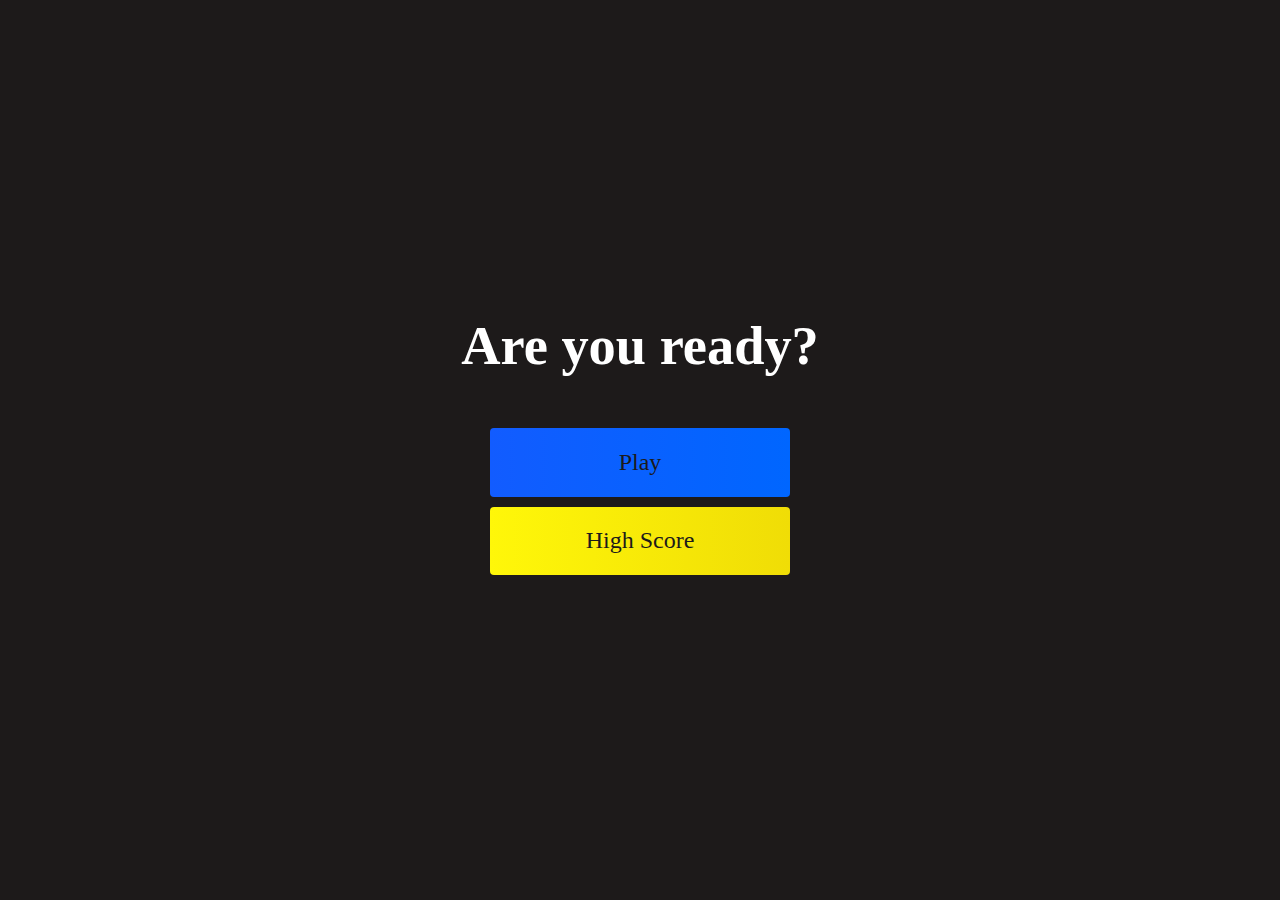
<file: index.html>
<!DOCTYPE html>
<html lang="en">
<head>
    <meta charset="UTF-8">
    <meta http-equiv="X-UA-Compatible" content="IE=edge">
    <meta name="viewport" content="width=device-width, initial-scale=1.0">
    <link rel="stylesheet" href="styles.css">
    <title>Quiz app</title>
</head>
<body>
    <div class="container">
        <div id="home" class="flex-flex-column flex-center">
            <h1>Are you ready?</h1>
            <div class="btns-container">
                <a href="/game.html" class="btn">Play</a>
                <a href="/highscores.html" id="highscore-btn" class="btn">High Score</a>
            </div>
        </div>
    </div>
</body>
</html>
</file>
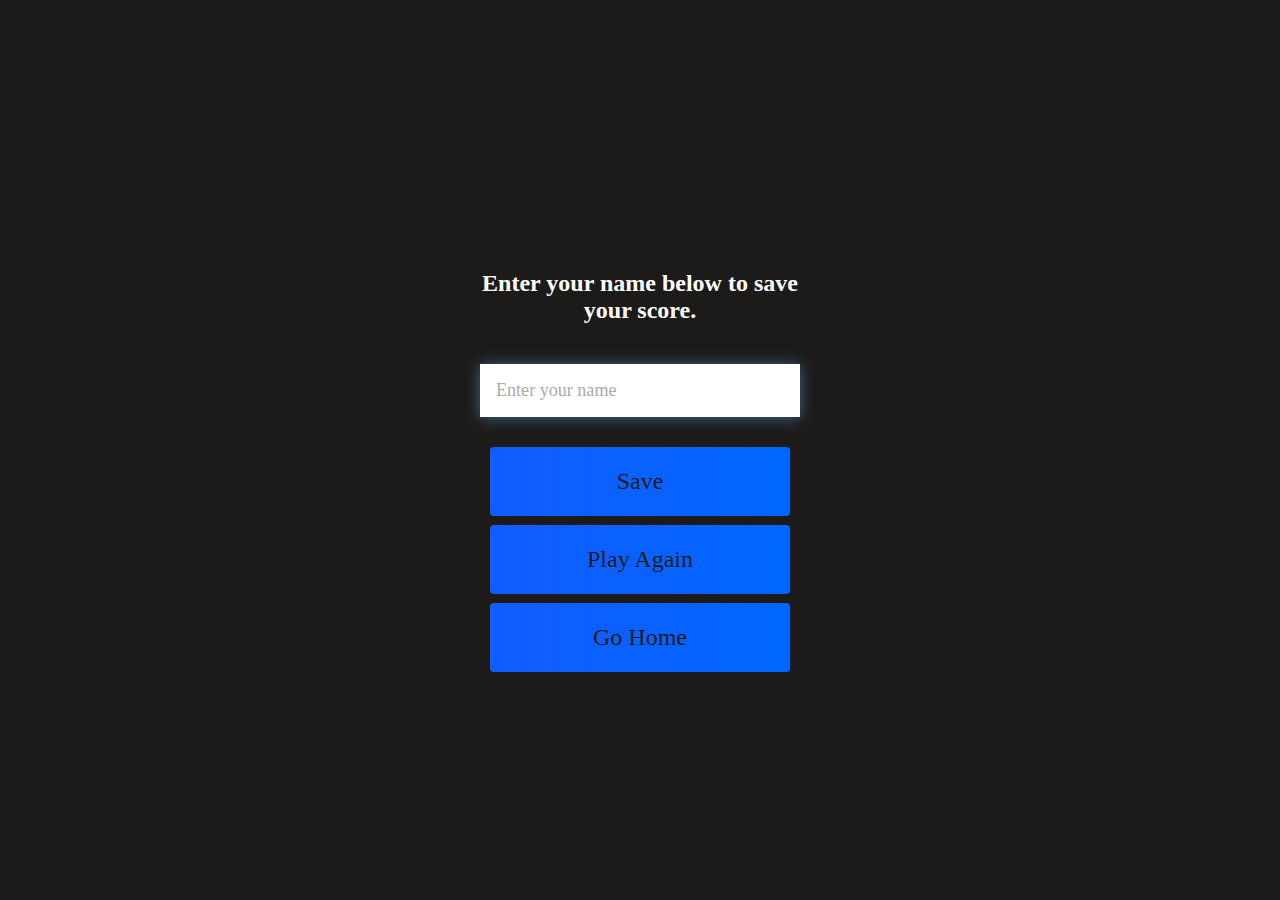
<file: end.html>
<!DOCTYPE html>
<html lang="en">
<head>
    <meta charset="UTF-8">
    <meta http-equiv="X-UA-Compatible" content="IE=edge">
    <meta name="viewport" content="width=device-width, initial-scale=1.0">
    <title>Document</title>
    <link rel="stylesheet" href="styles.css">
    <script src="end.js" defer></script>
</head>
<body>
    <div class="container">
        <div id="end" class="flex-center flex-column">
            <h1 id="finalScore">0</h1>
            <form class="end-form-container">
                <h2 id="end-text">Enter your name below to save your score.</h2>
                <input type="text" name="name" id="playername" placeholder="Enter your name">
                <button class="btn" type="submit" id="saveScoreBtn" onclick="saveHighScore(event)" disabled>Save</button>
            </form>
            <div class="navigation">
                <a href="/game.html" class="btn">Play Again</a>
                <a href="/index.html" class="btn">Go Home</a>
            </div>
        </div>
    </div>
</body>
</html>
</file>
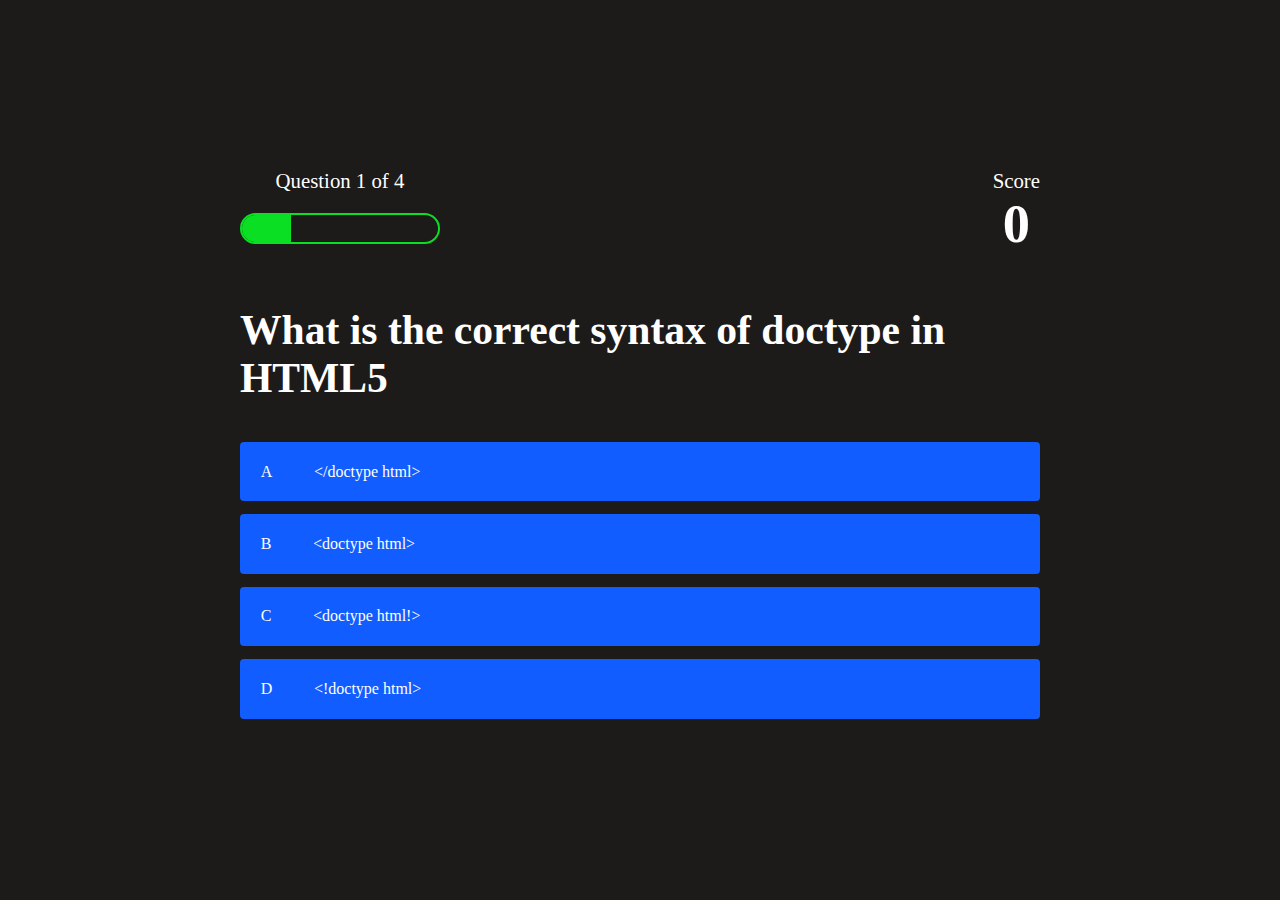
<file: game.html>
<!DOCTYPE html>
<html lang="en">
<head>
    <meta charset="UTF-8">
    <meta http-equiv="X-UA-Compatible" content="IE=edge">
    <meta name="viewport" content="width=device-width, initial-scale=1.0">
    <link rel="stylesheet" href="styles.css">
    <link rel="stylesheet" href="game.css">
    <script src="game.js" defer></script>
    <title>Quiz App</title>
</head>
<body>
    <div class="container">
        <div id="game" class="justify-center flex-column">
            <div id="game-progress">
                <div class="progress-item">
                    <p id="progressText" class="progress-prefix">Question</p>
                    <div id="progressBar">
                        <div id="progressBarFull"></div>
                    </div>
                </div>
                <div class="progress-item">
                    <p class="progress-prefix">Score</p>
                    <h1 class="progress-main-text" id="score">0</h1>
                </div>
            </div>
            <h2 id="question">What is the answer to this question?</h2>
            <div class="choice-container">
                <p class="choice-prefix">A</p>
                <p class="choice-text" data-number="1">Choice</p>
            </div>
            <div class="choice-container">
                <p class="choice-prefix">B</p>
                <p class="choice-text" data-number="2">Choice</p>
            </div>
            <div class="choice-container">
                <p class="choice-prefix">C</p>
                <p class="choice-text" data-number="3">Choice</p>
            </div>
            <div class="choice-container">
                <p class="choice-prefix">D</p>
                <p class="choice-text" data-number="4">Choice</p>
            </div>
        </div>
    </div>
</body>
</html>
</file>
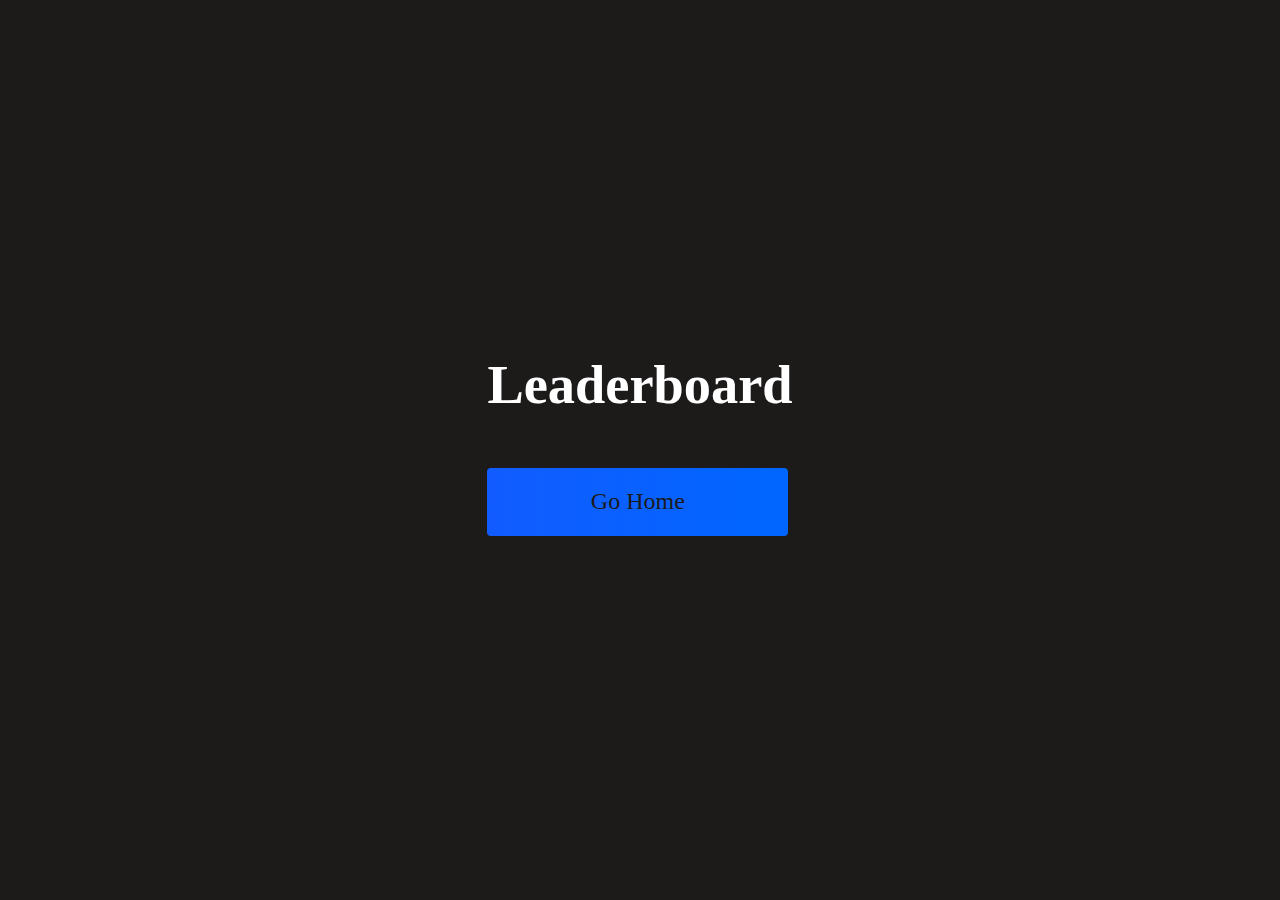
<file: highscores.html>
<!DOCTYPE html>
<html lang="en">
<head>
    <meta charset="UTF-8">
    <meta http-equiv="X-UA-Compatible" content="IE=edge">
    <meta name="viewport" content="width=device-width, initial-scale=1.0">
    <title>High Scores</title>
    <link rel="stylesheet" href="styles.css">
    <link rel="stylesheet" href="highscores.css">
    <script src="highscores.js" defer></script>
</head>
<body>
    <div class="container">
        <div id="highscores" class="flex-center flex-column">
            <h1 id="finalScores">Leaderboard</h1>
            <ul id="highScoresList"></ul>
            <a href="/" class="btn">Go Home</a>
        </div>
    </div>
</body>
</html>
</file>
<file: styles.css>
:root {
    background-color: rgb(29, 26, 26);
}

*, *::before, *::after {
    margin: 0;
    padding: 0;
    box-sizing: border-box;
    font-family: 'Nova Square', cursive;
}

h1 {
    font-size: 3.4rem;
    color: #fff;
    margin-bottom: 3.2rem;
}

h2 {
    font-size: 2.6rem;
    margin-bottom: 2.5rem;
}

.container {
    width: 100vw;
    height: 100vh;
    display: flex;
    justify-content: center;
    align-items: center;
    max-width: 50rem;
    margin: 0 auto;
    padding: 1.3rem;
}

.flex-colum {
    display: flex;
    flex-direction: column;
}

.flex-center {
    justify-content: center;
    align-items: center
}

.justify-center {
    justify-content: center;
}

.text-center {
    text-align: center;
}

.hidden {
    display: none;
}

.btns-container {
    display: flex;
    flex-direction: column;
    align-items: center;
}

.btn {
    font-size: 1.5rem;
    padding: 1.3rem 0;
    width: 18.8rem;
    display: block;
    text-align: center;
    margin-bottom: .6rem;
    text-decoration: none;
    color: rgba(28, 26, 26);
    background: linear-gradient(90deg, rgb(18, 92, 255) 0%, rgba(0, 102, 255) 100%);
    border-radius: 4px;
}

.btn:hover {
    cursor: pointer;
    box-shadow: 0 4px 14px 0 rgba(8, 114, 255, 0.6);
    transition: transform 150ms;
    transform: scale(1.03);
}

.btn[disabled]:hover {
    cursor: not-allowed;
    box-shadow: none;
    transform: none;
}

#highscore-btn {
    background: linear-gradient(90deg, rgb(255, 247, 9) 0%, rgba(240, 221, 6) 100%);
}

#highscore-btn:hover {
    box-shadow: 0 4px 14px 0 rgba(255, 255, 0, 0.6);
}

/* End Page CSS */
.end-form-container {
    width: 100%;
    display: flex;
    flex-direction: column;
    align-items: center;
    max-width: 20rem;
}

input {
    margin-bottom: 1rem;
    width: 20rem;
    padding: 1rem;
    font-size: 1.13rem;
    border: none;
    box-shadow: 0 1px 14px 0 rgba(86, 185, 235, 0.5);
}

input::placeholder {
    color: #aaa;
}

#playername {
    margin-bottom: 1.9rem;
    width: 100%;
    outline: none;
}

#end-text {
    font-size: 1.5rem;
    color: #fff;
    text-align: center;
}

#saveScoreBtn {
    border: none;
}

.navigation {
    display: flex;
    flex-direction: column;
    justify-content: center;
    align-items: center;
}
</file>
<file: game.css>
body {
    color: #fff;
}

.choice-container {
    display: flex;
    margin-bottom: 0.8rem;
    width: 100%;
    border-radius: 4px;
    background: rgb(18, 93, 255);
    min-width: 50rem;
}

.choice-container:hover {
    cursor: pointer;
    box-shadow: 0 0.4rem 1.4rem 0 rgba(6, 103, 247, 0.5);
    transform: scale(1.02);
    transform: transform 100ms;
}

.choice-prefix {
    padding: 1.3rem;
    color: #fff;
}

.choice-text {
    padding: 1.3rem;
    width: 100%;
}

.correct {
    background: linear-gradient(32deg, rgba(11, 223, 36) 0%, rgb(41, 232, 111) 100%);
}

.incorrect {
    background: linear-gradient(32deg, rgba(230, 29, 1) 0%, rgb(224, 11, 1) 100%);
}


/* Heads up display */
#game-progress {
    display: flex;
    justify-content: space-between;
}

.progress-prefix {
    text-align: center;
    font-size: 1.3rem;
}

.progress-main-text {
    text-align: center;
}

#progressBar {
    width: 12.5rem;
    height: 1.9rem;
    border: 2px solid rgb(11, 223, 36);
    margin-top: 1.3rem;
    border-radius: 50px;
    overflow: hidden;
}

#progressBarFull {
    height: 100%;
    background: rgb(11, 223, 36);
    width: 0%;
}

@media screen and (max-width: 768px) {
    .choice-container {
        min-width: 25rem;
    }
}
</file>
<file: highscores.css>
body {
    color: #fff;
}

#highScoresList {
    list-style: none;
    margin-bottom: 2.5rem;
}

.high-score {
    font-size: 1.8rem;
    margin-bottom: .32rem;
}
</file>
